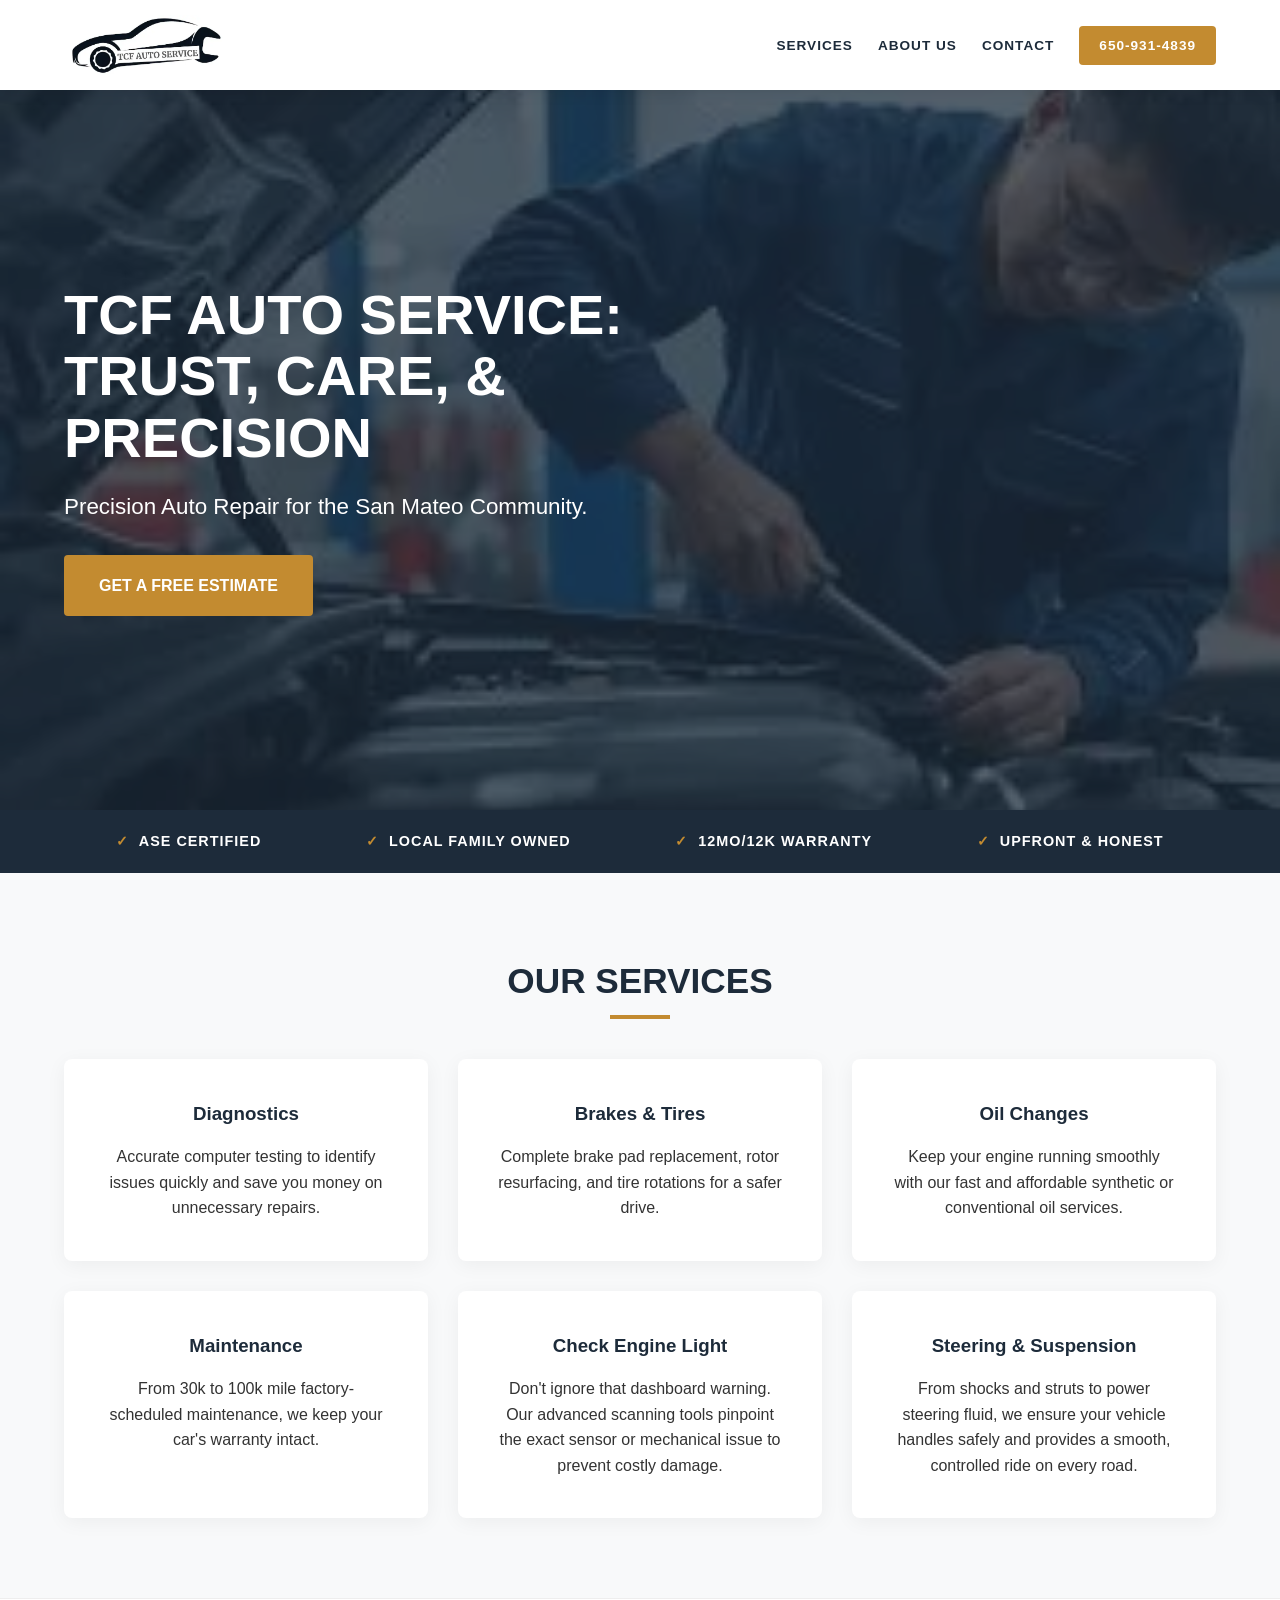
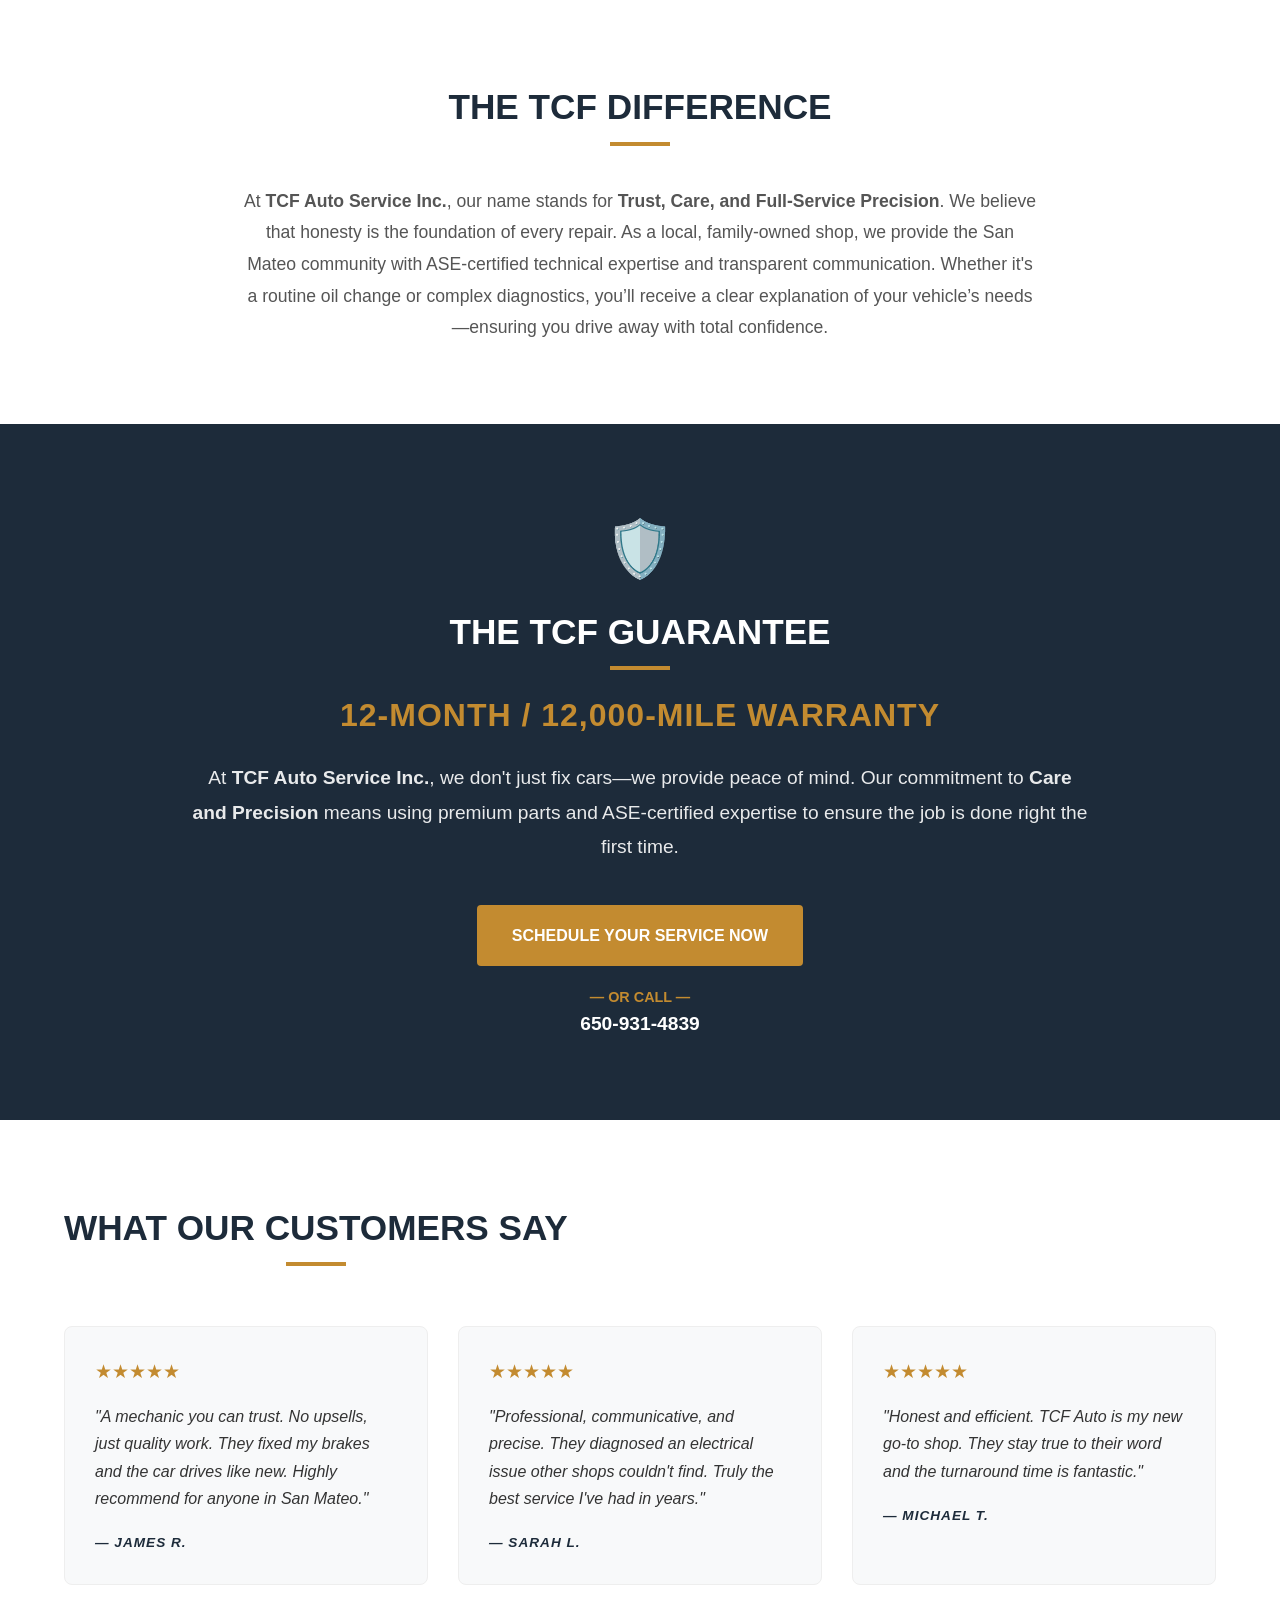
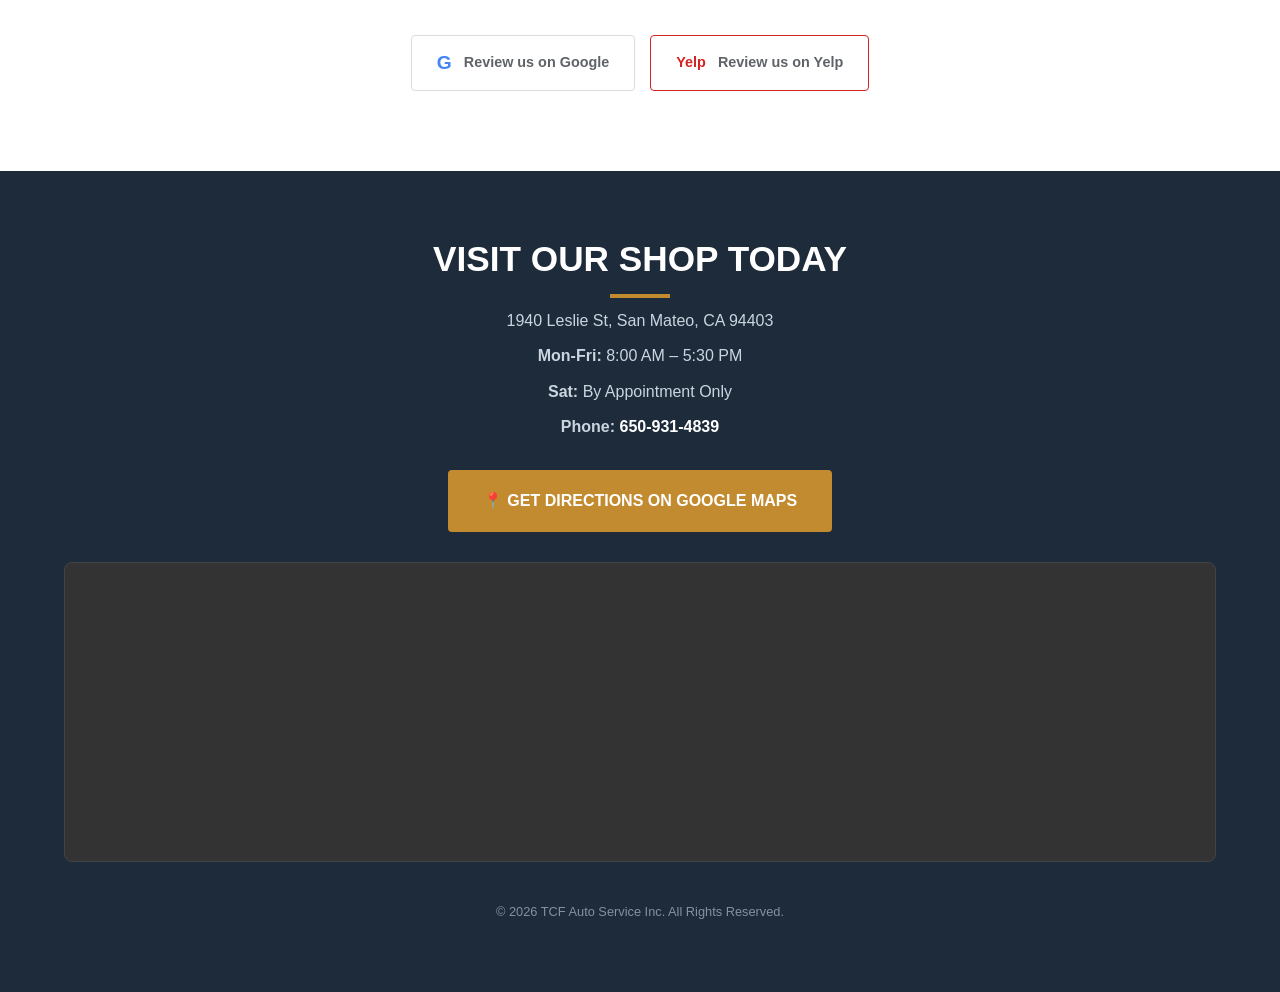
<file: index.html>
<!DOCTYPE html>
<html lang="en">
<head>
    <meta charset="UTF-8">
    <meta name="viewport" content="width=device-width, initial-scale=1.0">
    <title>TCF Auto Service Inc | Professional Auto Repair San Mateo, CA</title>
    
    <meta name="description" content="TCF Auto Service Inc provides honest, high-quality auto repair in San Mateo. ASE Certified mechanics for brakes, diagnostics, and maintenance. Call 650-931-4839.">
    <meta name="keywords" content="Auto Repair San Mateo, Mechanic San Mateo, TCF Auto Service Inc, San Mateo, Car Repair 94403">
    
    <link rel="stylesheet" href="style.css">
    <link rel="icon" type="image/png" href="favicon.png">
    <link rel="apple-touch-icon" href="favicon.png">

    <script type="application/ld+json">
        {
        "@context": "https://schema.org",
        "@type": "AutoRepair",
        "name": "TCF Auto Service Inc.",
        "image": "https://www.tcfautoservice.com/logotcf.webp",
        "@id": "https://www.tcfautoservice.com",
        "url": "https://www.tcfautoservice.com",
        "telephone": "+16509314839",
        "priceRange": "$$",
        "description": "ASE Certified auto repair in San Mateo specializing in high-precision diagnostics, brake service, and factory-scheduled maintenance. Trust, Care, and Full-Service Precision.",
        "address": {
            "@type": "PostalAddress",
            "streetAddress": "1940 Leslie St",
            "addressLocality": "San Mateo",
            "addressRegion": "CA",
            "postalCode": "94403",
            "addressCountry": "US"
        },
        "geo": {
            "@type": "GeoCoordinates",
            "latitude": 37.548483,
            "longitude": -122.300582
        },
        "openingHoursSpecification": [
            {
            "@type": "OpeningHoursSpecification",
            "dayOfWeek": ["Monday", "Tuesday", "Wednesday", "Thursday", "Friday"],
            "opens": "08:00",
            "closes": "17:30"
            },
            {
            "@type": "OpeningHoursSpecification",
            "dayOfWeek": "Saturday",
            "description": "By Appointment Only",
            "opens": "09:00", 
            "closes": "14:00"
            }
        ],
        "hasCredential": {
            "@type": "EducationalOccupationalCredential",
            "name": "ASE Certified",
            "credentialCategory": "Certification"
        },
        "sameAs": [
            "https://www.facebook.com/your-page-link",
            "https://www.yelp.com/biz/your-yelp-link"
        ]
        }
    </script>
    <script src="script.js"></script>
    <script src="https://www.google.com/recaptcha/api.js" async defer></script>
</head>
<body>

    <nav class="main-nav">
        <div class="container nav-flex">
            <div class="logo">
                <a href="index.html">
                    <img src="logotcf.webp" alt="TCF Auto Service Inc Logo">
                </a>
            </div>
            
            <ul class="nav-links">
                <li><a href="#services">Services</a></li>
                <li><a href="#about">About Us</a></li>
                <li><a href="#contact">Contact</a></li>
                <li><a href="tel:6509314839" class="cta-btn-nav">650-931-4839</a></li>
            </ul>

            <div class="burger" id="burger" onclick="navSlide()">
                <div class="line1"></div>
                <div class="line2"></div>
                <div class="line3"></div>
            </div>
        </div>
    </nav>

    <header class="hero">
        <div class="hero-overlay">
            <div class="container">
                <div class="hero-text-box">
                    <h1>TCF AUTO SERVICE: TRUST, CARE, & PRECISION</h1>
                    <p>Precision Auto Repair for the San Mateo Community.</p>           
                    <a href="#" id="openEstimateModal" class="main-btn">Get a Free Estimate</a>
                </div>
            </div>
        </div>
    </header>

    <section class="trust-bar">
        <div class="container trust-flex">
            <div class="trust-item"><span>✓</span> ASE Certified</div>
            <div class="trust-item"><span>✓</span> Local Family Owned</div>
            <div class="trust-item"><span>✓</span> 12mo/12k Warranty</div>
            <div class="trust-item"><span>✓</span> Upfront & Honest</div>
        </div>
    </section>

    <section id="services">
        <div class="container">
            <h2 class="section-title">Our Services</h2>
            <div class="services-grid">
                <div class="card">
                    <h3>Diagnostics</h3>
                    <p>Accurate computer testing to identify issues quickly and save you money on unnecessary repairs.</p>
                </div>
                <div class="card">
                    <h3>Brakes & Tires</h3>
                    <p>Complete brake pad replacement, rotor resurfacing, and tire rotations for a safer drive.</p>
                </div>
                <div class="card">
                    <h3>Oil Changes</h3>
                    <p>Keep your engine running smoothly with our fast and affordable synthetic or conventional oil services.</p>
                </div>
                <div class="card">
                    <h3>Maintenance</h3>
                    <p>From 30k to 100k mile factory-scheduled maintenance, we keep your car's warranty intact.</p>
                </div>
                <div class="card">
                    <h3>Check Engine Light</h3>
                    <p>Don't ignore that dashboard warning. Our advanced scanning tools pinpoint the exact sensor or mechanical issue to prevent costly damage.</p>
                </div>

                <div class="card">
                    <h3>Steering & Suspension</h3>
                    <p>From shocks and struts to power steering fluid, we ensure your vehicle handles safely and provides a smooth, controlled ride on every road.</p>
                </div>
            </div>
        </div>
    </section>

    <section id="about" style="padding: 80px 0; border-top: 1px solid #eee;">
        <div class="container">
            <div style="max-width: 800px; margin: 0 auto; text-align: center;">
                <h2 class="section-title">The TCF Difference</h2>
                <p style="font-size: 1.1rem; color: #555; line-height: 1.8;">
                    At <strong>TCF Auto Service Inc.</strong>, our name stands for <strong>Trust, Care, and Full-Service Precision</strong>. 
                    We believe that honesty is the foundation of every repair. As a local, family-owned shop, 
                    we provide the San Mateo community with ASE-certified technical expertise and transparent communication. 
                    Whether it's a routine oil change or complex diagnostics, you’ll receive a clear explanation 
                    of your vehicle’s needs—ensuring you drive away with total confidence.
                </p>
            </div>
        </div>
    </section>

    <section id="warranty" style="padding: 80px 0; background: var(--brand-blue); color: var(--white); text-align: center;">
        <div class="container">
            <div style="max-width: 900px; margin: 0 auto;">
                <div style="font-size: 3.5rem; margin-bottom: 10px;">🛡️</div>
                <h2 class="section-title" style="color: var(--white); margin-bottom: 30px;">
                    The TCF Guarantee
                </h2>
                <h3 style="color: var(--brand-gold); font-size: 2rem; margin-bottom: 20px; text-transform: uppercase; letter-spacing: 1px;">
                    12-Month / 12,000-Mile Warranty
                </h3>
                <p style="font-size: 1.2rem; line-height: 1.8; opacity: 0.9; margin-bottom: 40px;">
                    At <strong>TCF Auto Service Inc.</strong>, we don't just fix cars—we provide peace of mind. 
                    Our commitment to <strong>Care and Precision</strong> means using premium parts 
                    and ASE-certified expertise to ensure the job is done right the first time.
                </p>
                
                <div style="display: flex; flex-direction: column; align-items: center; gap: 20px;">
                    <a href="#" class="main-btn open-modal-trigger">Schedule Your Service Now</a>
                    <p style="font-size: 0.9rem; color: var(--brand-gold); font-weight: bold;">
                        — OR CALL — <br>
                        <a href="tel:6509314839" style="color: white; text-decoration: none; font-size: 1.2rem;">650-931-4839</a>
                    </p>
                </div>
            </div>
        </div>
    </section>

    <section id="testimonials" style="padding: 80px 0; background: var(--white);">
        <div class="container">
            <h2 class="section-title">What Our Customers Say</h2>
            <div class="testimonials-grid">
                <div class="testimonial-card">
                    <div class="stars">★★★★★</div>
                    <p>"A mechanic you can trust. No upsells, just quality work. They fixed my brakes and the car drives like new. Highly recommend for anyone in San Mateo."</p>
                    <cite>— James R.</cite>
                </div>

                <div class="testimonial-card">
                    <div class="stars">★★★★★</div>
                    <p>"Professional, communicative, and precise. They diagnosed an electrical issue other shops couldn't find. Truly the best service I've had in years."</p>
                    <cite>— Sarah L.</cite>
                </div>

                <div class="testimonial-card">
                    <div class="stars">★★★★★</div>
                    <p>"Honest and efficient. TCF Auto is my new go-to shop. They stay true to their word and the turnaround time is fantastic."</p>
                    <cite>— Michael T.</cite>
                </div>
            </div>
            <div class="testimonial-cta">
                <a href="https://g.page/r/CdpDijue7jVUEAE/review" target="_blank" class="google-review-btn">
                    <span class="google-g">G</span> Review us on Google
                </a>
                <a href="https://www.yelp.com/biz/tcf-automotive-service-san-mateo" target="_blank" class="google-review-btn" style="border-color: #d32323; margin-left: 10px;">
                    <span style="color: #d32323; font-weight: 900;">Yelp</span> Review us on Yelp
                </a>
            </div>
        </div>
    </section>

    <footer id="contact" class="footer">
        <div class="container">
            <h2 class="section-title" style="color: white;">Visit Our Shop Today</h2>
            <p>1940 Leslie St, San Mateo, CA 94403</p>
            <p><strong>Mon-Fri:</strong> 8:00 AM – 5:30 PM</p>
            <p><strong>Sat:</strong> By Appointment Only</p>
            <p><strong>Phone:</strong> <a href="tel:6509314839" style="color: white; text-decoration: none; font-weight: bold;">650-931-4839</a></p>
            
            <div style="margin: 30px 0;">
                <a href="https://www.google.com/maps/dir/?api=1&destination=TCF+Auto+Service+Inc+San+Mateo" 
                target="_blank" 
                class="main-btn" 
                style="background: var(--brand-gold); border: none;">
                📍 Get Directions on Google Maps
                </a>
            </div>
            
            <div style="margin-top: 30px; border-radius: 8px; overflow: hidden; background: #333; height: 300px; border: 1px solid #444;">
                <iframe 
                    src="https://www.google.com/maps/embed?pb=!1m18!1m12!1m3!1d3161.734586043138!2d-122.30277068468783!3d37.54848727980133!2m3!1f0!2f0!3f0!3m2!1i1024!2i768!4f13.1!3m3!1m2!1s0x808f9ec2637b5f5f%3A0x6b3b3b3b3b3b3b3b!2s1940%20Leslie%20St%2C%20San%20Mateo%2C%20CA%2094403!5e0!3m2!1sen!2sus!4v1648100000000!5m2!1sen!2sus" 
                    width="100%" 
                    height="100%" 
                    style="border:0;" 
                    allowfullscreen="" 
                    loading="lazy">
                </iframe>
            </div>
            
            <p style="margin-top: 40px; font-size: 0.8rem; opacity: 0.6;">&copy; 2026 TCF Auto Service Inc. All Rights Reserved.</p>
        </div>
    </footer>
    <div id="estimateModal" class="modal">
        <div class="modal-content">
            <div class="modal-header">
                <span class="close-modal">&times;</span>
                <h2>Request a Free Estimate</h2>
                
                <div class="modal-call-section">
                    <a href="tel:6509314839" class="cta-btn-nav modal-cta">
                        650-931-4839
                    </a>
                </div>
                <div class="modal-divider">
                    <span>OR SEND A MESSAGE</span>
                </div>
            </div>
            <div class="modal-body">
                <p>Fill out the details below and we'll get back to you shortly.</p>

                <form action="https://api.staticforms.xyz/submit" method="POST" id="estimateForm">
                    <input type="hidden" name="accessKey" value="sf_fffe1ee9fc6f10a219fb937e">
                    <input type="hidden" name="replyTo" value="email">
                    <input type="hidden" name="_subject" value="New Estimate Request - TCF Auto Service Inc.">
                    <input type="hidden" name="Contact_Preference" id="contactPrefHidden" value="Email Only">

                    <div class="form-group">
                        <label for="custName">Name *</label>
                        <input type="text" name="name" id="custName" required placeholder="John Doe">
                    </div>

                    <div class="form-group">
                        <label for="vehicleInfo">Vehicle Year, Make, & Model *</label>
                        <input type="text" name="vehicle" id="vehicleInfo" required placeholder="e.g., 2018 Toyota Camry">
                    </div>

                    <div class="form-group">
                        <label>Requested Services (Select all that apply)</label>
                        <div class="services-checkbox-grid">
                            <label><input type="checkbox" name="services[]" value="Lubrication Service"> Lubrication Service</label>
                            <label><input type="checkbox" name="services[]" value="Air Cleaner"> Air Cleaner</label>
                            <label><input type="checkbox" name="services[]" value="Oil Leaks"> Oil Leaks</label>
                            <label><input type="checkbox" name="services[]" value="Oil & Filter"> Oil & Filter</label>
                            <label><input type="checkbox" name="services[]" value="Engine Tune-Up"> Engine Tune-Up</label>
                            <label><input type="checkbox" name="services[]" value="Transmission Service"> Transmission Service</label>
                            <label><input type="checkbox" name="services[]" value="State Inspection"> State Inspection</label>
                            <label><input type="checkbox" name="services[]" value="Balance Wheels"> Balance Wheels</label>
                            <label><input type="checkbox" name="services[]" value="Rotate Tires"> Rotate Tires</label>
                            <label><input type="checkbox" name="services[]" value="Align Front End"> Align Front End</label>
                            <label><input type="checkbox" name="services[]" value="Service A/C"> Service A/C</label>
                            <label><input type="checkbox" name="services[]" value="Service Brakes"> Service Brakes</label>
                        </div>
                    </div>

                    <div class="form-group">
                        <label for="issueDesc">Description of Issues *</label>
                        <textarea name="message" id="issueDesc" rows="4" required placeholder="Describe your service needs (e.g., Brake service, oil leak). Please mention if you are requesting a Saturday appointment."></textarea>
                    </div>

                    <div class="form-group">
                        <label for="custEmail">Email Address *</label>
                        <input type="email" name="email" id="custEmail" required placeholder="name@email.com">
                    </div>

                    <div class="form-group">
                        <label>How should we reach you? *</label>
                        <div class="radio-options" style="display: flex; gap: 20px; margin: 10px 0;">
                            <label style="font-weight: normal; cursor: pointer; display: flex; align-items: center; gap: 5px;">
                                <input type="radio" name="replyTo" value="email" checked> Email Only
                            </label>
                            <label style="font-weight: normal; cursor: pointer; display: flex; align-items: center; gap: 5px;">
                                <input type="radio" name="replyTo" value="phone"> Request Call Back
                            </label>
                        </div>
                    </div>

                    <div class="form-group" id="phone-group" style="display: none;">
                        <label for="custPhone">Phone Number <span id="phoneReqLabel" style="font-size: 0.8em; font-weight: normal;">(Optional)</span></label>
                        <input type="tel" name="phone" id="custPhone" placeholder="(650) 555-0123">
                    </div>
                    <div class="form-group">
                        <div class="g-recaptcha" data-sitekey="6LfSX54sAAAAAIU7UhK0f6vV0tI5z_azNaPkVqQ-" data-theme="dark" data-size="compact"></div>
                    </div>
                </form>
            </div>
            <div class="modal-footer">
                <button type="submit" form="estimateForm" class="main-btn" style="width: 100%;">
                    Send Request
                </button>
            </div>
        </div>
    </div>
    <div id="successAlert" class="modal" style="display:none; z-index: 2000;">
        <div class="modal-content" style="max-width: 300px; text-align: center; padding: 25px; border-radius: 4px;">
            <h3 style="color: var(--brand-blue); font-size: 1.1rem; margin-bottom: 15px;">Message Sent!</h3>
            <p style="font-size: 0.9rem; color: #666; margin-bottom: 20px;">We will contact you shortly regarding your request.</p>
            <button id="closeAlertBtn" class="main-btn" style="width: 100%; border: none; cursor: pointer;">OK</button>
        </div>
    </div>
</body>
</html>
</file>
<file: style.css>
/* 1. RESET & ROOT VARIABLES */
:root {
    --brand-blue: #1d2b3a;    /* Dark Slate Blue */
    --brand-gold: #c38b30;    /* Professional Gold/Tan */
    --light-bg: #f8f9fa;      /* Off-white for sections */
    --white: #ffffff;
    --text-main: #333333;
    --text-muted: #666666;
}

* {
    margin: 0;
    padding: 0;
    box-sizing: border-box;
}

body {
    font-family: 'Helvetica Neue', Helvetica, Arial, sans-serif;
    line-height: 1.6;
    color: var(--text-main);
    background-color: var(--white);
}

/* 2. NAVIGATION (White Header) */
.main-nav {
    background: var(--white);
    padding: 15px 0;
    box-shadow: 0 2px 15px rgba(0,0,0,0.08);
    position: sticky;
    top: 0;
    z-index: 1000;
}

.container {
    width: 90%;
    max-width: 1200px;
    margin: 0 auto;
}

.nav-flex {
    display: flex;
    justify-content: space-between;
    align-items: center;
}

.logo img {
    height: 60px; /* Reduced slightly to keep the nav bar slim */
    width: auto;
    display: block;
    object-fit: contain;
    /* This ensures the logo stays sharp and centered in its container */
}

.nav-links {
    display: flex;
    list-style: none;
    align-items: center;
}

.nav-links li {
    margin-left: 25px;
}

.nav-links a {
    text-decoration: none;
    color: var(--brand-blue);
    font-weight: 700;
    font-size: 0.85rem;
    text-transform: uppercase;
    letter-spacing: 1px;
    transition: color 0.3s;
}

.nav-links a:hover {
    color: var(--brand-gold);
}

.cta-btn-nav {
    background: var(--brand-gold);
    color: var(--white) !important;
    padding: 12px 20px;
    border-radius: 4px;
    transition: opacity 0.3s;
}

.cta-btn-nav:hover {
    opacity: 0.9;
}

/* 3. HERO SECTION (Blue Overlay) */
.hero {
    background: url('hero-bg.webp') no-repeat center center/cover;
    height: 80vh;
    min-height: 500px;
    position: relative;
}

.hero-overlay {
    background: rgba(29, 43, 58, 0.75); /* Deep blue tint from mockup */
    height: 100%;
    width: 100%;
    display: flex;
    align-items: center;
}

.hero-text-box {
    color: var(--white);
    max-width: 700px;
}

.hero-text-box h1 {
    font-size: 3.5rem;
    font-weight: 800;
    line-height: 1.1;
    margin-bottom: 20px;
    text-transform: uppercase;
}

.hero-text-box p {
    font-size: 1.4rem;
    margin-bottom: 30px;
    font-weight: 300;
}

/* Improved Button Transition */
.main-btn {
    cursor: pointer;
    border: none;
    background: var(--brand-gold);
    color: var(--white);
    padding: 18px 35px;
    text-decoration: none;
    font-weight: bold;
    text-transform: uppercase;
    border-radius: 4px;
    display: inline-block;
    font-size: 1rem;
    transition: all 0.3s ease; /* Moved from hover to base class for smooth entry AND exit */
}

.main-btn:hover {
    background: #b07a28; 
    transform: translateY(-2px);
    box-shadow: 0 4px 15px rgba(195, 139, 48, 0.4);
}

/* 4. SERVICES SECTION */
#services {
    padding: 80px 0;
    background: var(--light-bg);
    text-align: center;
}

.section-title {
    font-size: 2.2rem;
    color: var(--brand-blue);
    margin-bottom: 50px;
    text-transform: uppercase;
    position: relative;
    display: inline-block;
}

.section-title::after {
    content: '';
    width: 60px;
    height: 4px;
    background: var(--brand-gold);
    position: absolute;
    bottom: -10px;
    left: 50%;
    transform: translateX(-50%);
}

.services-grid {
    display: grid;
    grid-template-columns: repeat(auto-fit, minmax(300px, 1fr));
    gap: 30px;
}

/* Utility for dark backgrounds */
.text-white { color: var(--white) !important; }
.text-white::after { background: var(--brand-gold) !important; }

.card {
    background: var(--white);
    padding: 40px;
    border-radius: 8px;
    box-shadow: 0 4px 20px rgba(0,0,0,0.05);
    transition: transform 0.3s;
}

.card:hover {
    transform: translateY(-5px);
}

.card h3 {
    color: var(--brand-blue);
    margin-bottom: 15px;
}

/* 5. FOOTER / CONTACT */
.footer {
    background: var(--brand-blue);
    color: var(--white);
    padding: 60px 0;
    text-align: center;
}

.footer h2 { margin-bottom: 20px; }
.footer p { margin-bottom: 10px; color: #cbd5e0; }

/* 6. MOBILE RESPONSIVENESS */
@media (max-width: 992px) {
    .hero-text-box h1 { font-size: 2.5rem; }
}

@media (max-width: 768px) {
    .nav-links {
        display: flex; /* Ensure it's flex when the media query hits */
        pointer-events: none; /* Prevent clicking links while hidden */
        opacity: 0;
        /* ... existing styles ... */
    }

    .nav-links.nav-active {
        transform: translateY(0%);
        opacity: 1;
        pointer-events: auto; /* Re-enable clicks when visible */
    }
}

@media screen and (max-width: 480px) {
    .modal-content {
        margin: 2% auto;
        padding: 15px;
        width: 95%;
    }
    
    h2 {
        font-size: 1.2rem; /* Shrinks the header slightly */
    }
}

iframe {
    filter: grayscale(0.2) contrast(1.1); /* Makes the map match the site's professional look */
    border-radius: 8px;
}

/* --- Hamburger Menu Styling --- */
.burger {
    display: none;
    cursor: pointer;
}

.burger div {
    width: 25px;
    height: 3px;
    background-color: var(--brand-blue);
    margin: 5px;
    transition: all 0.3s ease;
}

@media (max-width: 768px) {
    .burger {
        display: block;
    }

    .nav-links {
        position: absolute;
        right: 0px;
        height: 40vh;
        top: 80px; /* Adjust based on your header height */
        background-color: var(--white);
        display: flex;
        flex-direction: column;
        align-items: center;
        width: 100%;
        transform: translateY(-150%); /* Start hidden above the screen */
        transition: transform 0.4s ease-in-out, opacity 0.3s;
        opacity: 0;
        pointer-events: none;
        box-shadow: 0 10px 10px rgba(0,0,0,0.1);
        z-index: 999;
    }

    .nav-links li {
        margin: 15px 0;
    }

    /* This class is added by JavaScript when the burger is clicked */
    .nav-active {
        transform: translateY(0%);
        opacity: 1;
        pointer-events: auto;
    }
}

.toggle .line1 { transform: rotate(-45deg) translate(-5px, 6px); }
.toggle .line2 { opacity: 0; }
.toggle .line3 { transform: rotate(45deg) translate(-5px, -6px); }

.trust-bar {
    background: var(--brand-blue);
    color: var(--white);
    padding: 20px 0;
}

.trust-flex {
    display: flex;
    justify-content: space-around;
    flex-wrap: wrap;
    font-weight: bold;
    font-size: 0.9rem;
    text-transform: uppercase;
    letter-spacing: 1px;
}
.trust-item span { color: var(--brand-gold); margin-right: 5px; }

/* The Background Overlay */
.modal {
    display: none; /* Hidden by default */
    position: fixed; 
    z-index: 1000; 
    left: 0;
    top: 0;
    width: 100%; 
    height: 100%;
    background-color: rgba(0,0,0,0.6); /* Darker backdrop for better focus */
    backdrop-filter: blur(3px); /* Optional: blurs the background site */
    
    /* Centering Magic */
    display: none; /* JS toggles this to 'flex' or 'block' */
    align-items: center; 
    justify-content: center;
    padding: 10px; /* Safety gap so modal doesn't touch screen edges */

    align-items: center; 
    justify-content: center;
    overflow-y: auto;
}

/* The Modal Box itself */
/* Update the main content box */
.modal-content {
    background-color: #fff;
    margin: auto;
    width: 90%;
    max-width: 600px;
    border-radius: 8px;
    position: relative;
    display: flex; /* Use flex to separate header/body/footer */
    flex-direction: column;
    max-height: 90vh; /* Ensure it doesn't taller than the screen */
    padding: 0; /* Remove padding here, we'll add it to internal sections */
}

/* Stationary Header Shadow */
.modal-header {
    padding: 20px 25px;
    border-bottom: 1px solid #eee;
    background: #fff;
    border-radius: 8px 8px 0 0;
    box-shadow: 0 2px 10px rgba(0,0,0,0.05); /* Subtle shadow */
    z-index: 11; /* Keep above scrolling content */
}

/* Scrollable Body */
.modal-body {
    padding: 20px 25px;
    overflow-y: auto; /* This allows the scrolling */
    flex-grow: 1;
    background-color: #fdfdfd; /* Slightly different shade to show contrast */

        /* --- SCROLLING FIX --- */
    -webkit-overflow-scrolling: touch; /* Smooth scrolling for iPhones */
}

/* Stationary Footer Shadow */
.modal-footer {
    padding: 15px 25px;
    border-top: 1px solid #eee;
    background: #fff;
    border-radius: 0 0 8px 8px;
    box-shadow: 0 -2px 10px rgba(0,0,0,0.05); /* Upward shadow */
    z-index: 11;
}

/* Ensure the Close Button stays in the header area */
.close-modal {
    position: absolute;
    right: 20px;
    top: 15px;
    font-size: 28px;
    font-weight: bold;
    color: var(--text-muted);
    cursor: pointer;
    z-index: 10;
}

/* Make the scrollbar look a bit cleaner */
.modal-content::-webkit-scrollbar {
    width: 10px;
}
.modal-content::-webkit-scrollbar-thumb {
    background: #ccc;
    border-radius: 10px;
}

/* Close Button Position */
.close-modal {
    position: absolute;
    right: 20px;
    top: 15px;
    font-size: 28px;
    cursor: pointer;
    line-height: 1;
}

.form-group { margin-bottom: 20px; text-align: left; }
.form-group label { display: block; font-weight: bold; margin-bottom: 5px; font-size: 0.9rem; }
.form-group input, .form-group textarea {
    width: 100%;
    padding: 12px;
    border: 1px solid #ccc;
    border-radius: 4px;
    font-size: 1rem;
}

.radio-group { display: flex; align-items: center; gap: 10px; }
.radio-group input { width: auto; }

/* Updated modal call button to match header style exactly */
.modal-cta {
    display: block !important; 
    width: 100%;
    text-align: center;
    text-decoration: none; /* This removes the underline */
    background: var(--brand-gold);
    color: var(--white) !important;
    padding: 12px 0;
    border-radius: 4px;
    font-weight: 700;
    font-size: 1.1rem;
    text-transform: uppercase;
    letter-spacing: 1px;
    transition: opacity 0.3s;
    box-sizing: border-box;
}

.modal-cta:hover {
    opacity: 0.9;
    text-decoration: none; /* Ensures no underline appears on hover */
    background: #b07a28; /* A slightly darker gold for interaction */
    transform: translateY(-2px);
    transition: all 0.3s ease;
    box-shadow: 0 4px 15px rgba(195, 139, 48, 0.4);
}

/* Maintain the divider aesthetics */
.modal-divider {
    text-align: center;
    position: relative;
    margin: 30px 30px 10px 30px;
    border-bottom: 1px solid #eee;
}

.modal-footer {
    padding: 15px 25px;
    border-top: 1px solid #eee;
    background: #fff;
    border-radius: 0 0 8px 8px;
}

.modal-divider span {
    position: absolute;
    top: -10px;
    left: 50%;
    transform: translateX(-50%);
    background: var(--white);
    padding: 0 15px;
    color: var(--text-muted);
    font-size: 0.75rem;
    font-weight: bold;
    letter-spacing: 1px;
}

.services-checkbox-grid {
    display: grid;
    grid-template-columns: 1fr 1fr; /* Two equal columns */
    gap: 10px;
    margin-top: 10px;
    background: #fdfdfd;
    padding: 15px;
    border: 1px solid #eee;
    border-radius: 4px;
}

.services-checkbox-grid label {
    font-weight: normal !important;
    font-size: 0.85rem;
    display: flex;
    align-items: center;
    gap: 8px;
    cursor: pointer;
}

.services-checkbox-grid input[type="checkbox"] {
    width: auto; /* Overrides the 100% width from general form-group inputs */
    margin: 0;
}

@media (max-width: 480px) {
    .services-checkbox-grid {
        grid-template-columns: 1fr; /* Stack to one column on small mobile screens */
    }
}

.testimonials-grid {
    display: grid;
    grid-template-columns: repeat(auto-fit, minmax(300px, 1fr));
    gap: 30px;
    margin-top: 20px;
}

.testimonial-card {
    background: var(--light-bg);
    padding: 30px;
    border-radius: 8px;
    border: 1px solid #eee;
    text-align: left;
    display: flex;
    flex-direction: column;
}

.stars {
    color: var(--brand-gold);
    font-size: 1.2rem;
    margin-bottom: 15px;
}

.testimonial-card p {
    font-style: italic;
    color: var(--text-main);
    margin-bottom: 20px;
    line-height: 1.7;
}

.testimonial-card cite {
    font-weight: 800;
    color: var(--brand-blue);
    text-transform: uppercase;
    font-size: 0.85rem;
    letter-spacing: 1px;
}

.testimonial-cta {
    display: flex;
    justify-content: center;
    gap: 15px;
    flex-wrap: wrap;
    margin-top: 50px;
}

.google-review-btn {
    display: inline-flex;
    align-items: center;
    gap: 12px;
    background: #ffffff;
    color: #5f6368; /* Google's standard text gray */
    padding: 12px 25px;
    border: 1px solid #dadce0;
    border-radius: 4px;
    text-decoration: none;
    font-weight: 700;
    font-size: 0.9rem;
    transition: background-color 0.3s, box-shadow 0.3s;
    margin-left: 0 !important; /* Overrides the inline style for better mobile wrapping */
}

.google-review-btn:hover {
    background-color: #f8f9fa;
    box-shadow: 0 1px 3px rgba(60,64,67,0.3);
}

.google-g {
    color: #4285F4; /* Google Blue */
    font-size: 1.2rem;
    font-family: 'Product Sans', Arial, sans-serif;
    font-weight: 900;
}

iframe {
    filter: grayscale(0.2) contrast(1.1);
    border: 2px solid var(--brand-gold); /* Adds a thin gold frame to the map */
    border-radius: 8px;
}

/* Slim Alert Styling */
#successAlert {
    background-color: rgba(29, 43, 58, 0.5); /* Using your brand blue with transparency */
    display: none; 
    position: fixed;
    top: 0;
    left: 0;
    width: 100%;
    height: 100%;
    align-items: center;
    justify-content: center;
}

#successAlert .modal-content {
    box-shadow: 0 10px 25px rgba(0,0,0,0.2);
    border: none;
    animation: fadeIn 0.3s ease;
}

@keyframes fadeIn {
    from { opacity: 0; transform: translateY(-10px); }
    to { opacity: 1; transform: translateY(0); }
}

/* Target the wrapper you placed the recaptcha in */
.recaptcha-wrapper {
    position: relative;
    bottom: 20px; /* Adjust this value to lift it higher */
    z-index: 9999;
}

/* If you need to force the challenge frame specifically */
iframe[title="recaptcha challenge"] {
    transform: translateY(-50px); /* Moves the popup specifically */
}
</file>
